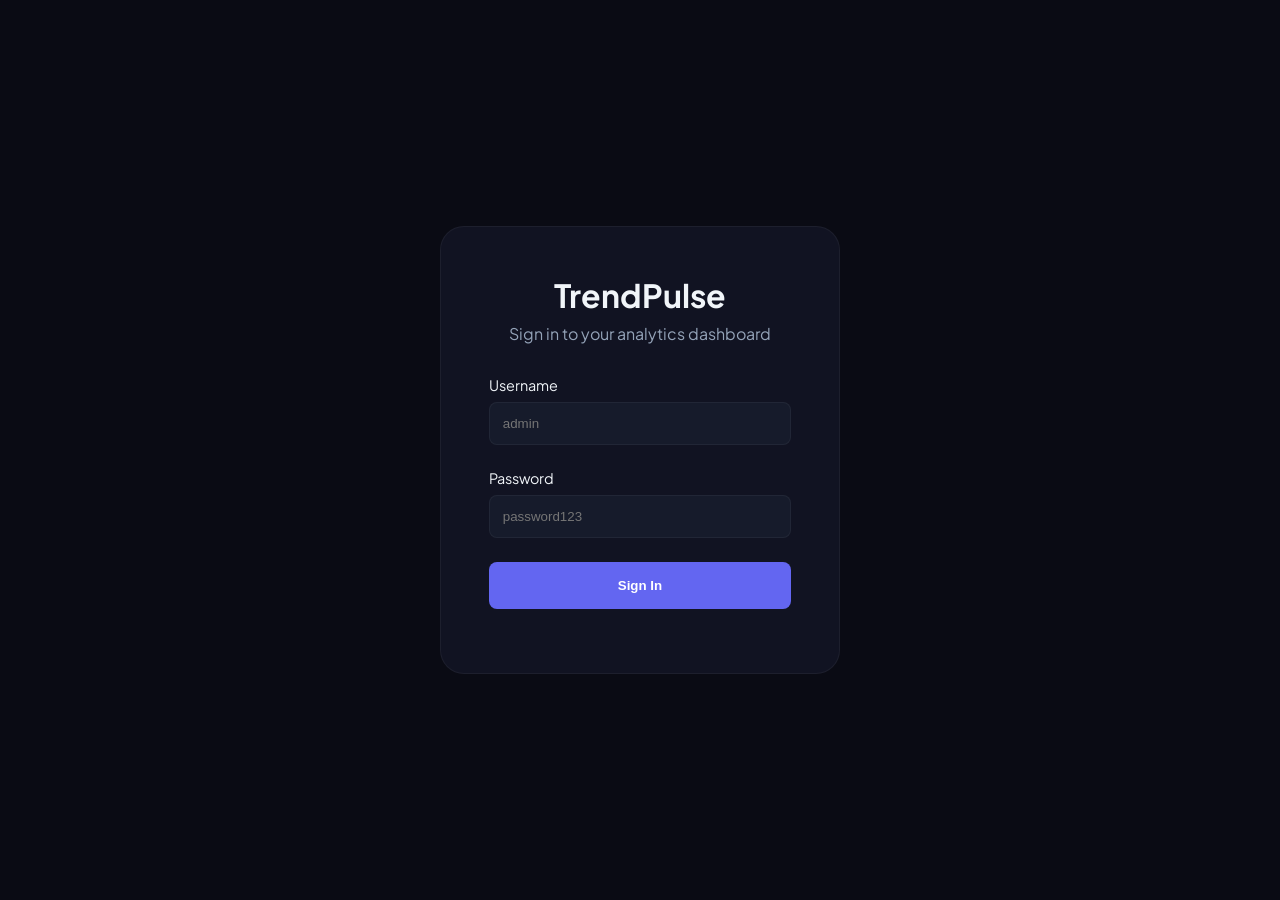
<file: frontend/login.html>
<!DOCTYPE html>
<html lang="en">
<head>
    <meta charset="UTF-8">
    <meta name="viewport" content="width=device-width, initial-scale=1.0">
    <title>Login | TrendPulse</title>
    <link rel="stylesheet" href="style.css">
    <link href="https://fonts.googleapis.com/css2?family=Plus+Jakarta+Sans:wght@300;400;500;600;700&display=swap" rel="stylesheet">
</head>
<body class="login-bg">
    <div class="login-container">
        <div class="login-card">
            <h1>TrendPulse</h1>
            <p>Sign in to your analytics dashboard</p>
            <form id="loginForm">
                <div class="input-group">
                    <label>Username</label>
                    <input type="text" id="username" placeholder="admin" required>
                </div>
                <div class="input-group">
                    <label>Password</label>
                    <input type="password" id="password" placeholder="password123" required>
                </div>
                <button type="submit" class="login-btn">Sign In</button>
                <div id="loginError" class="error-msg"></div>
            </form>
        </div>
    </div>
    <script>
        document.getElementById('loginForm').addEventListener('submit', async (e) => {
            e.preventDefault();
            const username = document.getElementById('username').value;
            const password = document.getElementById('password').value;
            const error = document.getElementById('loginError');
            
            try {
                const res = await fetch('/api/login', {
                    method: 'POST',
                    headers: {'Content-Type': 'application/json'},
                    body: JSON.stringify({username, password})
                });
                const data = await res.json();
                if (data.success) {
                    window.location.href = '/';
                } else {
                    error.innerText = data.message;
                }
            } catch (err) {
                error.innerText = 'Login service unavailable';
            }
        });
    </script>
</body>
</html>
</file>
<file: frontend/style.css>
:root {
    --bg-primary: #0a0b14;
    --bg-secondary: #111322;
    --bg-card: rgba(30, 41, 59, 0.4);
    --accent: #6366f1;
    --accent-glow: rgba(99, 102, 241, 0.3);
    --text-main: #f1f5f9;
    --text-muted: #94a3b8;
    --border: rgba(255, 255, 255, 0.05);
    --shadow: 0 4px 6px -1px rgba(0, 0, 0, 0.1);
}

[data-theme="light"] {
    --bg-primary: #f8fafc;
    --bg-secondary: #ffffff;
    --bg-card: #ffffff;
    --text-main: #1e293b;
    --text-muted: #64748b;
    --border: rgba(0, 0, 0, 0.05);
    --shadow: 0 1px 3px 0 rgba(0, 0, 0, 0.1);
}

* {
    margin: 0;
    padding: 0;
    box-sizing: border-box;
}

body {
    font-family: 'Plus Jakarta Sans', sans-serif;
    background-color: var(--bg-primary);
    color: var(--text-main);
    transition: background 0.3s, color 0.3s;
}

.dashboard {
    display: flex;
    height: 100vh;
}

/* Sidebar */
.sidebar {
    width: 260px;
    background-color: var(--bg-secondary);
    border-right: 1px solid var(--border);
    padding: 2rem 1.5rem;
    display: flex;
    flex-direction: column;
}

.logo {
    display: flex;
    align-items: center;
    gap: 0.75rem;
    margin-bottom: 3rem;
}

.pulse {
    width: 10px;
    height: 10px;
    background: var(--accent);
    border-radius: 50%;
    box-shadow: 0 0 10px var(--accent);
}

.nav-section {
    font-size: 0.7rem;
    font-weight: 700;
    color: var(--text-muted);
    letter-spacing: 1px;
    margin: 1.5rem 0 0.75rem 0.5rem;
}

.nav-item {
    display: block;
    padding: 0.8rem 1rem;
    color: var(--text-muted);
    text-decoration: none;
    font-size: 0.9rem;
    border-radius: 0.5rem;
    transition: all 0.2s;
}

.nav-item:hover, .nav-item.active {
    background: var(--bg-card);
    color: var(--text-main);
    border: 1px solid var(--border);
}

/* Header Action Buttons */
.theme-btn, .export-btn {
    background: var(--bg-secondary);
    border: 1px solid var(--border);
    color: var(--text-main);
    padding: 0.5rem 1rem;
    border-radius: 0.5rem;
    cursor: pointer;
    font-size: 0.85rem;
    font-weight: 600;
}

.export-btn {
    background: var(--accent);
    color: white;
    border: none;
}

/* Content Area */
.content {
    flex: 1;
    padding: 2rem;
    overflow-y: auto;
}

.top-bar {
    display: flex;
    justify-content: space-between;
    align-items: center;
    margin-bottom: 2rem;
}

.header-actions {
    display: flex;
    gap: 1rem;
    align-items: center;
}

/* Summary Grid */
.summary-grid {
    display: grid;
    grid-template-columns: repeat(4, 1fr);
    gap: 1.5rem;
    margin-bottom: 2rem;
}

.summary-card {
    background: var(--bg-card);
    border: 1px solid var(--border);
    border-radius: 1rem;
    padding: 1.5rem;
    box-shadow: var(--shadow);
}

/* Main Grid */
.main-grid {
    display: grid;
    grid-template-columns: repeat(3, 1fr);
    gap: 1.5rem;
}

.glass-card {
    background: var(--bg-card);
    border: 1px solid var(--border);
    border-radius: 1.25rem;
    padding: 1.5rem;
    box-shadow: var(--shadow);
}

.chart-span-2 { grid-column: span 2; }
.chart-span-3 { grid-column: span 3; }

.card-title {
    font-size: 1rem;
    font-weight: 700;
    margin-bottom: 1.5rem;
}

/* Prediction Module */
.prediction-card {
    background: linear-gradient(135deg, var(--accent) 0%, #4f46e5 100%);
    color: white;
}

.prediction-tag {
    font-size: 1.5rem;
    font-weight: 800;
    margin: 1rem 0;
}

/* Filters */
.filter-bar {
    display: flex;
    gap: 2rem;
    margin-bottom: 1.5rem;
    padding: 1rem;
    background: var(--bg-card);
    border-radius: 0.75rem;
    border: 1px solid var(--border);
}

.filter-group label {
    font-size: 0.8rem;
    font-weight: 600;
    margin-bottom: 0.25rem;
    display: block;
}

.filter-group input {
    background: var(--bg-primary);
    border: 1px solid var(--border);
    color: var(--text-main);
    padding: 0.4rem;
    border-radius: 4px;
}

/* Login Page Styles */
.login-bg {
    display: flex;
    justify-content: center;
    align-items: center;
    height: 100vh;
    background: var(--bg-primary);
}

.login-card {
    background: var(--bg-secondary);
    padding: 3rem;
    border-radius: 1.5rem;
    border: 1px solid var(--border);
    width: 400px;
    text-align: center;
}

.login-card h1 { margin-bottom: 0.5rem; font-size: 2rem; }
.login-card p { color: var(--text-muted); margin-bottom: 2rem; }

.input-group { text-align: left; margin-bottom: 1.5rem; }
.input-group label { display: block; margin-bottom: 0.5rem; font-size: 0.9rem; }
.input-group input {
    width: 100%;
    padding: 0.8rem;
    background: var(--bg-card);
    border: 1px solid var(--border);
    color: var(--text-main);
    border-radius: 0.5rem;
}

.login-btn {
    width: 100%;
    padding: 1rem;
    background: var(--accent);
    color: white;
    border: none;
    border-radius: 0.5rem;
    font-weight: 700;
    cursor: pointer;
}

.error-msg { color: #ef4444; margin-top: 1rem; font-size: 0.85rem; }

.hidden { display: none; }

@media (max-width: 1024px) {
    .summary-grid { grid-template-columns: repeat(2, 1fr); }
    .main-grid { grid-template-columns: 1fr; }
    .chart-span-2, .chart-span-3 { grid-column: span 1; }
}
</file>
